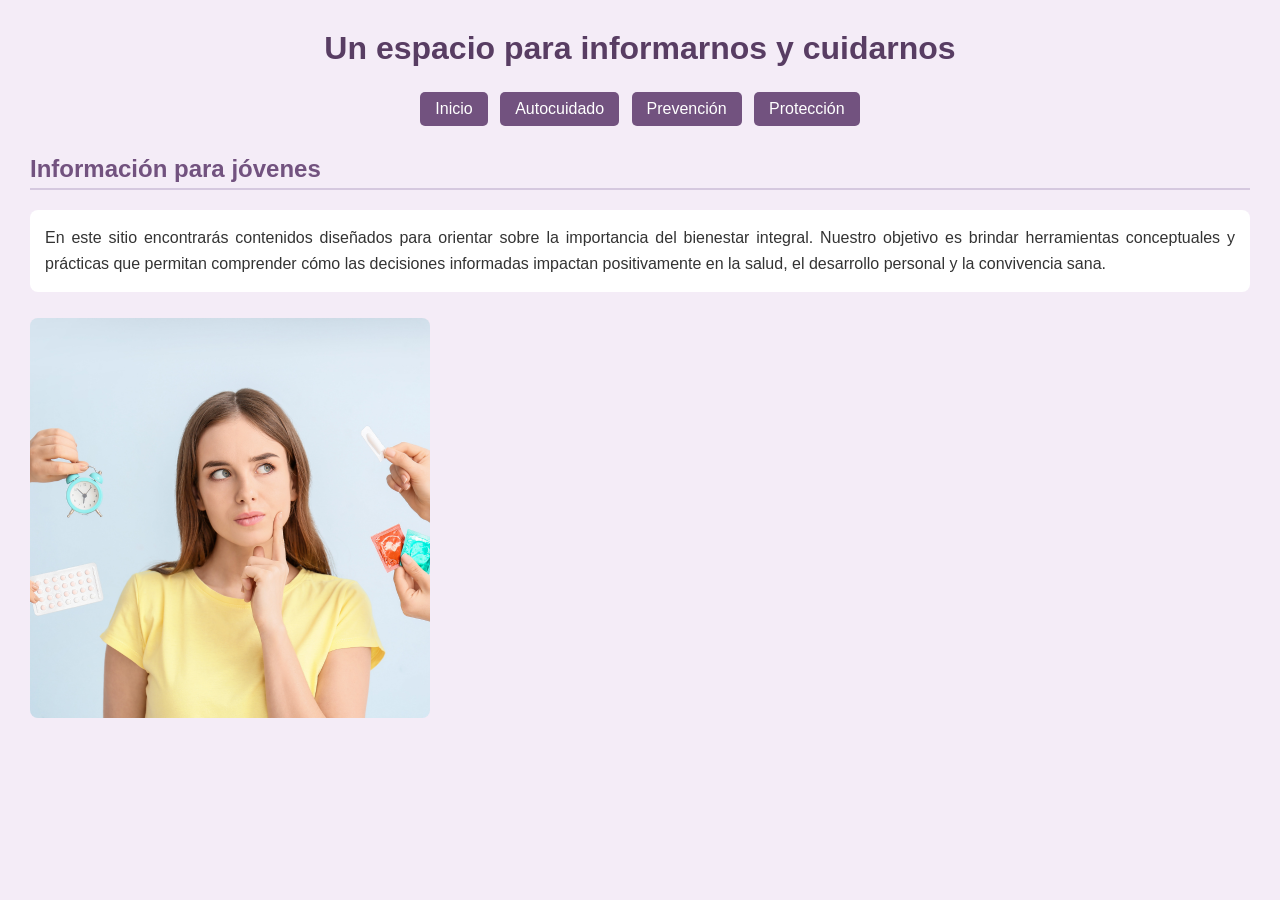
<file: Proyecto_Interdisciplinario_Quezada_Micaela/index.html>
<!DOCTYPE html>
<html lang="es">
<head>
    <meta charset="UTF-8">
    <title>Un espacio para informarnos y cuidarnos</title>
    <link rel="stylesheet" href="estilo.css">
</head>
<body>

    <header>
        <h1>Un espacio para informarnos y cuidarnos</h1>
        <nav>
            <a href="index.html">Inicio</a>
            <a href="Autocuidado.html">Autocuidado</a>
            <a href="Prevención.html">Prevención</a>
            <a href="Protección.html">Protección</a>
        </nav>
    </header>

    <main>
        <h2>Información para jóvenes</h2>
        <p>
            En este sitio encontrarás contenidos diseñados para orientar sobre la importancia del bienestar integral. Nuestro objetivo es brindar herramientas conceptuales y prácticas que permitan comprender cómo las decisiones informadas impactan positivamente en la salud, el desarrollo personal y la convivencia sana.
        </p>

        <div class="imagen">
            <img src="portada.png" alt="Imagen de bienvenida al sitio web">
        </div>
    </main>

</body>
</html>
</file>
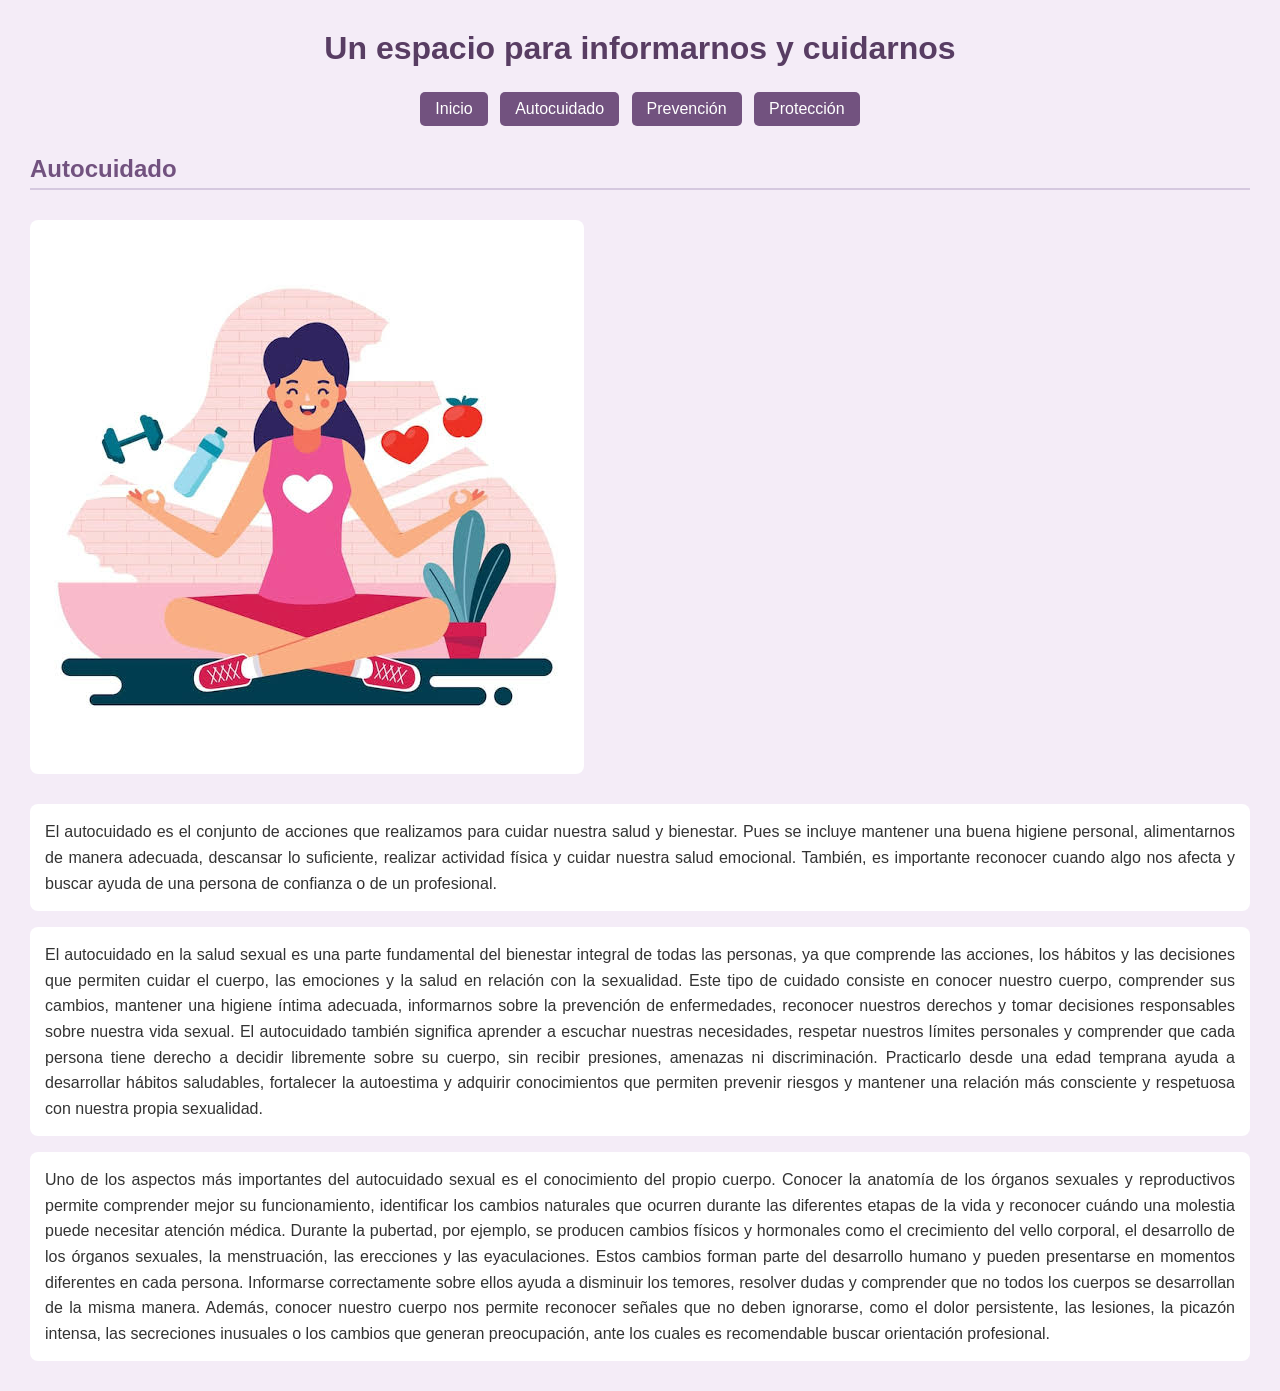
<file: Proyecto_Interdisciplinario_Quezada_Micaela/Autocuidado.html>
<!DOCTYPE html>
<html lang="es">
<head>
    <meta charset="UTF-8">
    <title>Autocuidado</title>
    <link rel="stylesheet" href="estilo.css">
</head>
<body>

    <header>
        <h1>Un espacio para informarnos y cuidarnos</h1>
        <nav>
            <a href="index.html">Inicio</a>
            <a href="Autocuidado.html">Autocuidado</a>
            <a href="Prevención.html">Prevención</a>
            <a href="Protección.html">Protección</a>
        </nav>
    </header>

    <main>
        <h2>Autocuidado</h2>

        <div class="imagen">
            <img src="autocuidado.png" alt="Imagen referente al autocuidado">
        </div>

        <p>
            El autocuidado es el conjunto de acciones que realizamos para cuidar nuestra salud y bienestar. Pues se incluye mantener una buena higiene personal, alimentarnos de manera adecuada, descansar lo suficiente, realizar actividad física y cuidar nuestra salud emocional. También, es importante reconocer cuando algo nos afecta y buscar ayuda de una persona de confianza o de un profesional.
        </p>

        <p>
            El autocuidado en la salud sexual es una parte fundamental del bienestar integral de todas las personas, ya que comprende las acciones, los hábitos y las decisiones que permiten cuidar el cuerpo, las emociones y la salud en relación con la sexualidad. Este tipo de cuidado consiste en conocer nuestro cuerpo, comprender sus cambios, mantener una higiene íntima adecuada, informarnos sobre la prevención de enfermedades, reconocer nuestros derechos y tomar decisiones responsables sobre nuestra vida sexual. El autocuidado también significa aprender a escuchar nuestras necesidades, respetar nuestros límites personales y comprender que cada persona tiene derecho a decidir libremente sobre su cuerpo, sin recibir presiones, amenazas ni discriminación. Practicarlo desde una edad temprana ayuda a desarrollar hábitos saludables, fortalecer la autoestima y adquirir conocimientos que permiten prevenir riesgos y mantener una relación más consciente y respetuosa con nuestra propia sexualidad.
        </p>

        <p>
            Uno de los aspectos más importantes del autocuidado sexual es el conocimiento del propio cuerpo. Conocer la anatomía de los órganos sexuales y reproductivos permite comprender mejor su funcionamiento, identificar los cambios naturales que ocurren durante las diferentes etapas de la vida y reconocer cuándo una molestia puede necesitar atención médica. Durante la pubertad, por ejemplo, se producen cambios físicos y hormonales como el crecimiento del vello corporal, el desarrollo de los órganos sexuales, la menstruación, las erecciones y las eyaculaciones. Estos cambios forman parte del desarrollo humano y pueden presentarse en momentos diferentes en cada persona. Informarse correctamente sobre ellos ayuda a disminuir los temores, resolver dudas y comprender que no todos los cuerpos se desarrollan de la misma manera. Además, conocer nuestro cuerpo nos permite reconocer señales que no deben ignorarse, como el dolor persistente, las lesiones, la picazón intensa, las secreciones inusuales o los cambios que generan preocupación, ante los cuales es recomendable buscar orientación profesional.
        </p>
    </main>

</body>
</html>
</file>
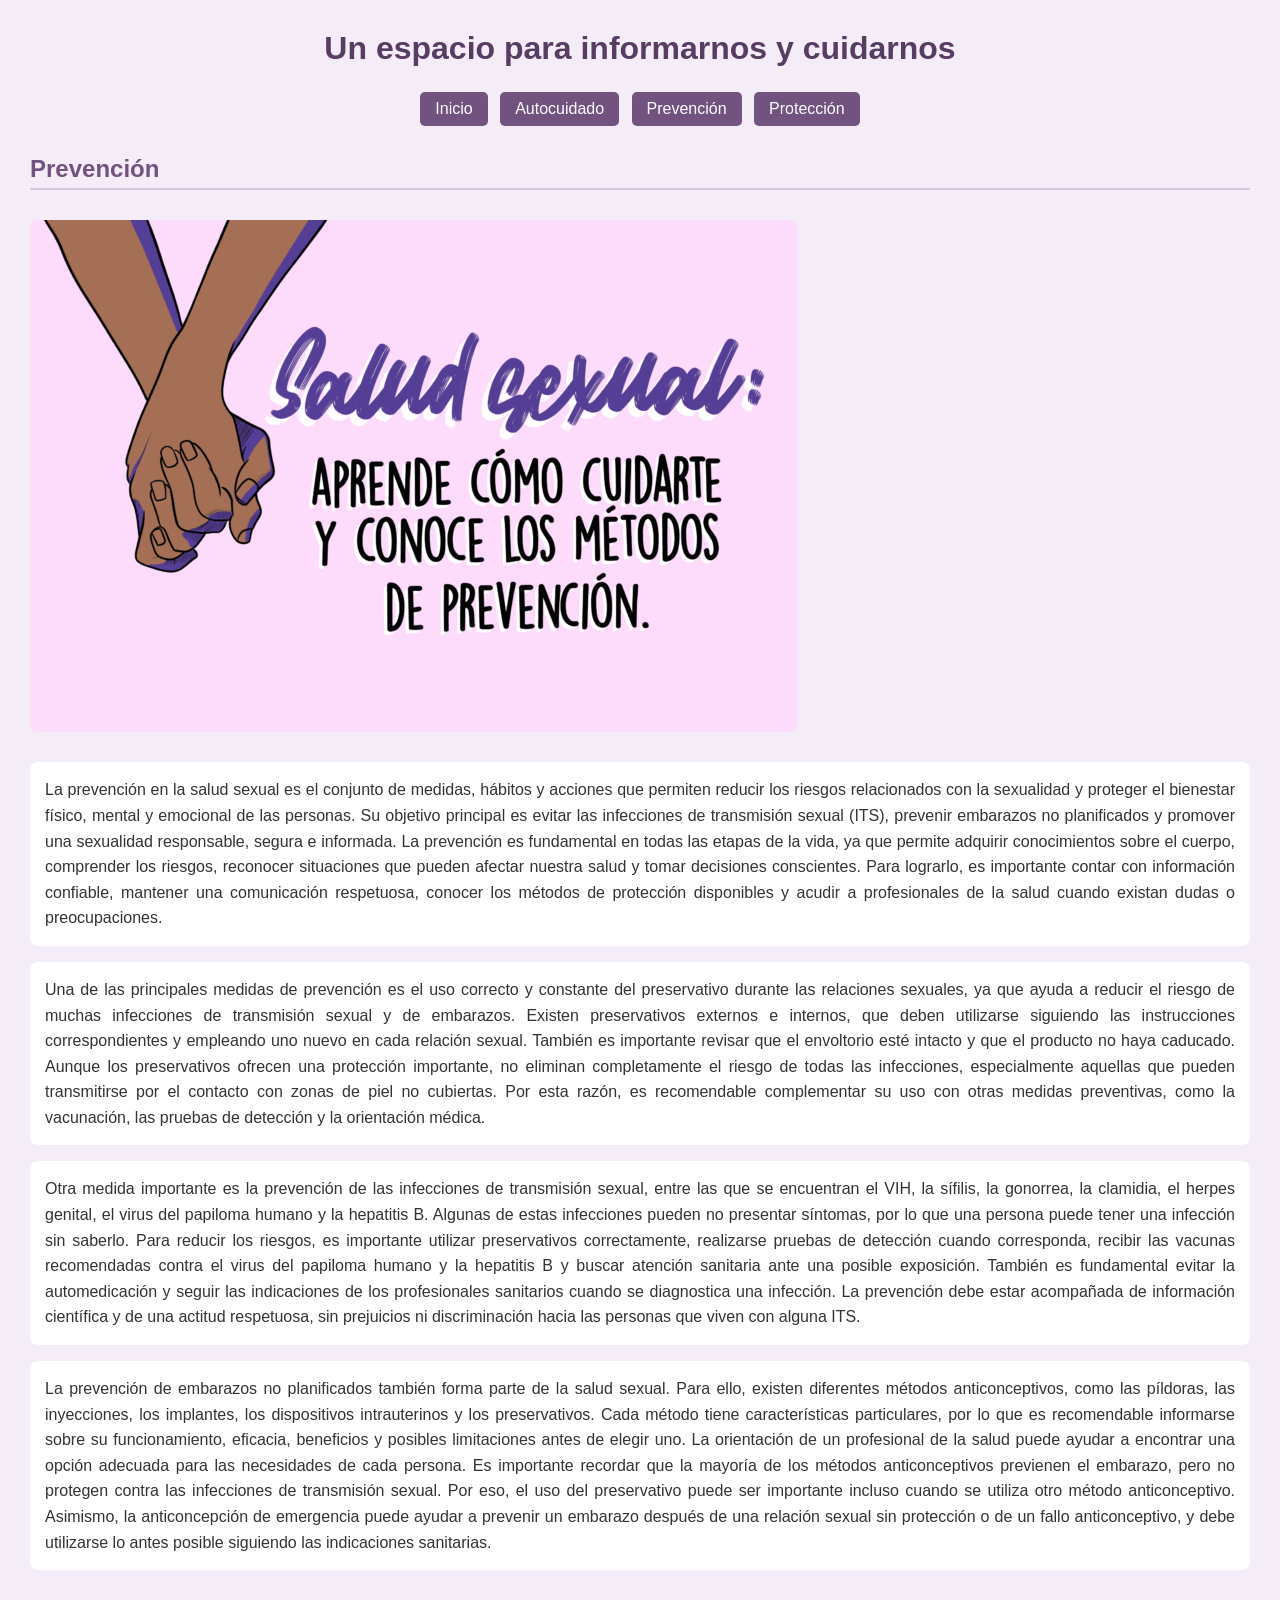
<file: Proyecto_Interdisciplinario_Quezada_Micaela/Prevención.html>
<!DOCTYPE html>
<html lang="es">
<head>
    <meta charset="UTF-8">
    <title>Prevención</title>
    <link rel="stylesheet" href="estilo.css">
</head>
<body>

    <header>
        <h1>Un espacio para informarnos y cuidarnos</h1>
        <nav>
            <a href="index.html">Inicio</a>
            <a href="Autocuidado.html">Autocuidado</a>
            <a href="Prevención.html">Prevención</a>
            <a href="Protección.html">Protección</a>
        </nav>
    </header>

    <main>
        <h2>Prevención</h2>

        <div class="imagen">
            <img src="prevencion.png" alt="Imagen referente a la prevención">
        </div>

        <p>
            La prevención en la salud sexual es el conjunto de medidas, hábitos y acciones que permiten reducir los riesgos relacionados con la sexualidad y proteger el bienestar físico, mental y emocional de las personas. Su objetivo principal es evitar las infecciones de transmisión sexual (ITS), prevenir embarazos no planificados y promover una sexualidad responsable, segura e informada. La prevención es fundamental en todas las etapas de la vida, ya que permite adquirir conocimientos sobre el cuerpo, comprender los riesgos, reconocer situaciones que pueden afectar nuestra salud y tomar decisiones conscientes. Para lograrlo, es importante contar con información confiable, mantener una comunicación respetuosa, conocer los métodos de protección disponibles y acudir a profesionales de la salud cuando existan dudas o preocupaciones.
        </p>

        <p>
            Una de las principales medidas de prevención es el uso correcto y constante del preservativo durante las relaciones sexuales, ya que ayuda a reducir el riesgo de muchas infecciones de transmisión sexual y de embarazos. Existen preservativos externos e internos, que deben utilizarse siguiendo las instrucciones correspondientes y empleando uno nuevo en cada relación sexual. También es importante revisar que el envoltorio esté intacto y que el producto no haya caducado. Aunque los preservativos ofrecen una protección importante, no eliminan completamente el riesgo de todas las infecciones, especialmente aquellas que pueden transmitirse por el contacto con zonas de piel no cubiertas. Por esta razón, es recomendable complementar su uso con otras medidas preventivas, como la vacunación, las pruebas de detección y la orientación médica.
        </p>

        <p>
            Otra medida importante es la prevención de las infecciones de transmisión sexual, entre las que se encuentran el VIH, la sífilis, la gonorrea, la clamidia, el herpes genital, el virus del papiloma humano y la hepatitis B. Algunas de estas infecciones pueden no presentar síntomas, por lo que una persona puede tener una infección sin saberlo. Para reducir los riesgos, es importante utilizar preservativos correctamente, realizarse pruebas de detección cuando corresponda, recibir las vacunas recomendadas contra el virus del papiloma humano y la hepatitis B y buscar atención sanitaria ante una posible exposición. También es fundamental evitar la automedicación y seguir las indicaciones de los profesionales sanitarios cuando se diagnostica una infección. La prevención debe estar acompañada de información científica y de una actitud respetuosa, sin prejuicios ni discriminación hacia las personas que viven con alguna ITS.
        </p>

        <p>
            La prevención de embarazos no planificados también forma parte de la salud sexual. Para ello, existen diferentes métodos anticonceptivos, como las píldoras, las inyecciones, los implantes, los dispositivos intrauterinos y los preservativos. Cada método tiene características particulares, por lo que es recomendable informarse sobre su funcionamiento, eficacia, beneficios y posibles limitaciones antes de elegir uno. La orientación de un profesional de la salud puede ayudar a encontrar una opción adecuada para las necesidades de cada persona. Es importante recordar que la mayoría de los métodos anticonceptivos previenen el embarazo, pero no protegen contra las infecciones de transmisión sexual. Por eso, el uso del preservativo puede ser importante incluso cuando se utiliza otro método anticonceptivo. Asimismo, la anticoncepción de emergencia puede ayudar a prevenir un embarazo después de una relación sexual sin protección o de un fallo anticonceptivo, y debe utilizarse lo antes posible siguiendo las indicaciones sanitarias.
        </p>
    </main>

</body>
</html>
</file>
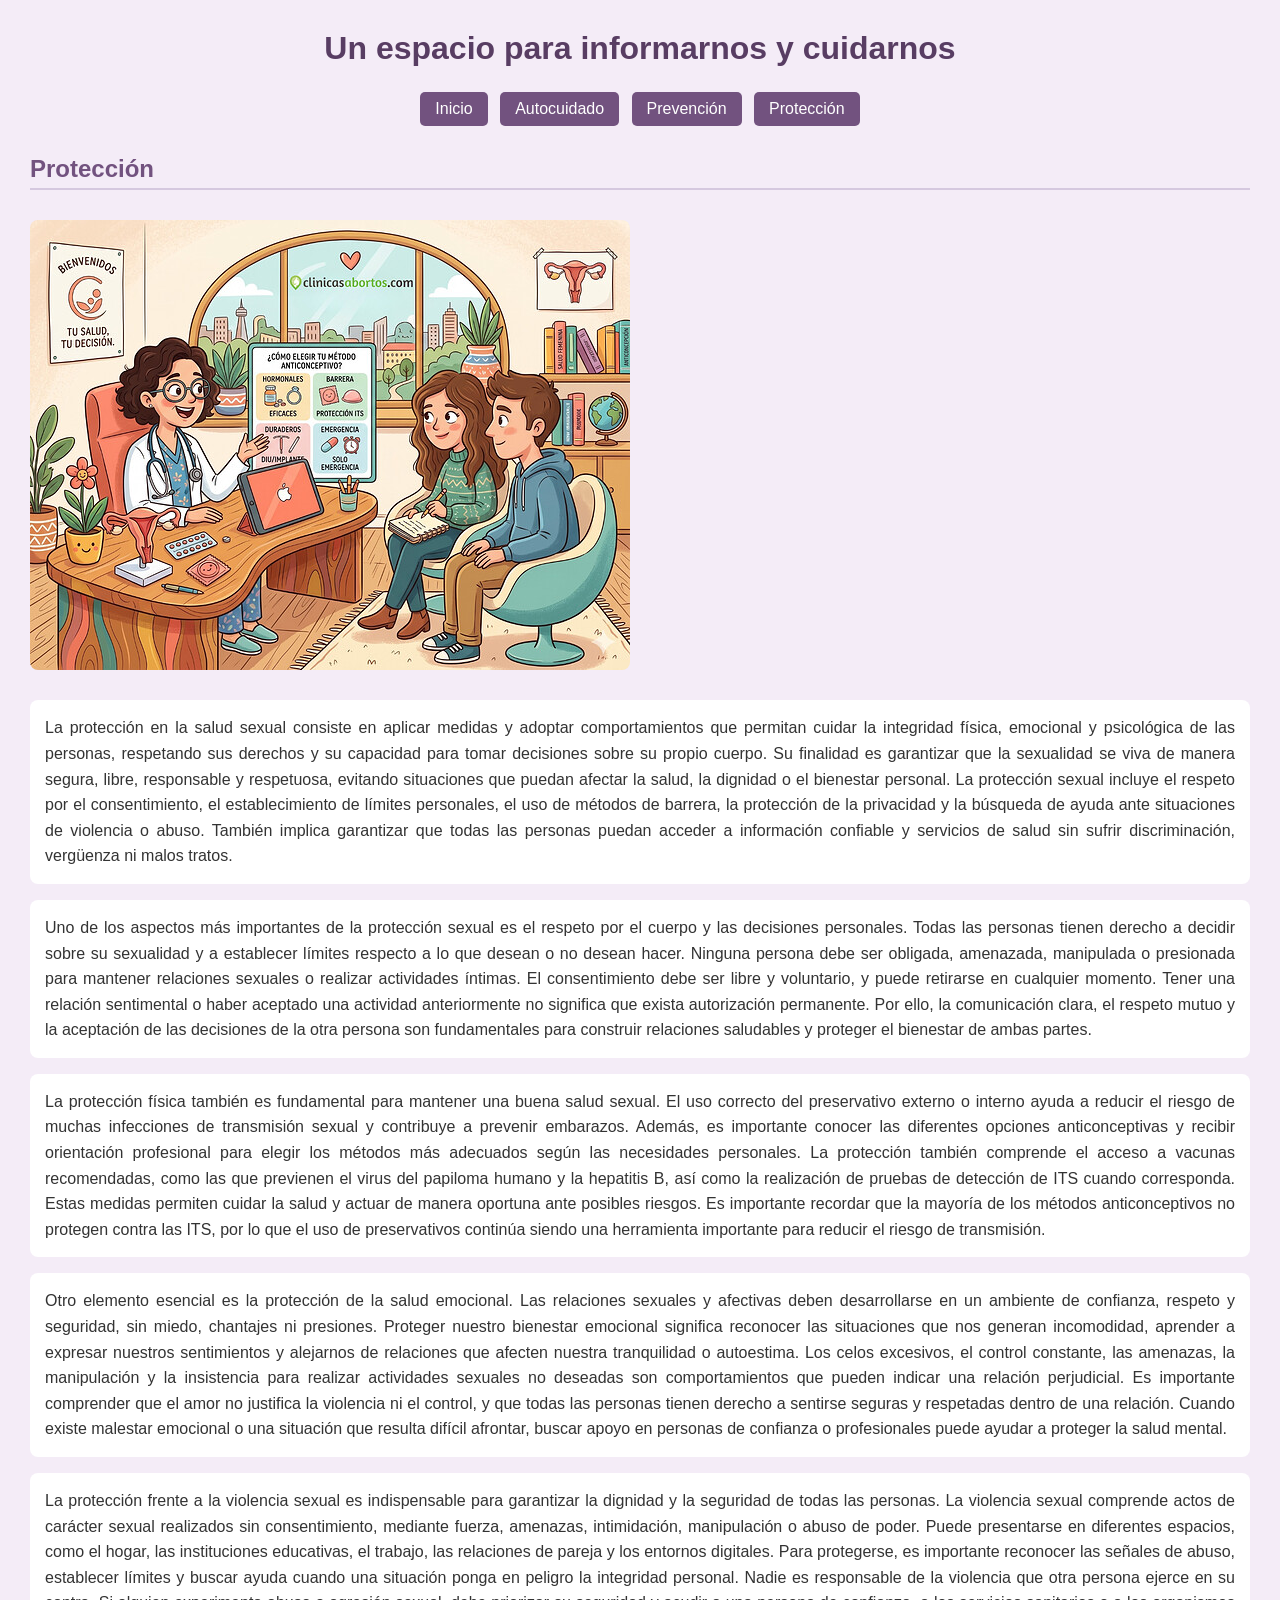
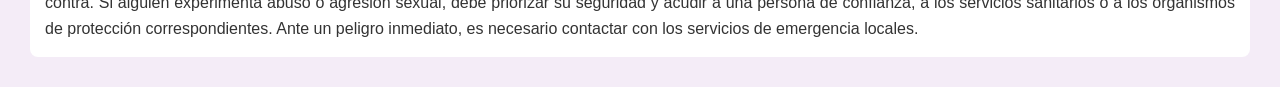
<file: Proyecto_Interdisciplinario_Quezada_Micaela/Protección.html>
<!DOCTYPE html>
<html lang="es">
<head>
    <meta charset="UTF-8">
    <title>Protección</title>
    <link rel="stylesheet" href="estilo.css">
</head>
<body>

    <header>
        <h1>Un espacio para informarnos y cuidarnos</h1>
        <nav>
            <a href="index.html">Inicio</a>
            <a href="Autocuidado.html">Autocuidado</a>
            <a href="Prevención.html">Prevención</a>
            <a href="Protección.html">Protección</a>
        </nav>
    </header>

    <main>
        <h2>Protección</h2>

        <div class="imagen">
            <img src="proteccion.jpg" alt="Imagen referente a la protección">
        </div>

        <p>
            La protección en la salud sexual consiste en aplicar medidas y adoptar comportamientos que permitan cuidar la integridad física, emocional y psicológica de las personas, respetando sus derechos y su capacidad para tomar decisiones sobre su propio cuerpo. Su finalidad es garantizar que la sexualidad se viva de manera segura, libre, responsable y respetuosa, evitando situaciones que puedan afectar la salud, la dignidad o el bienestar personal. La protección sexual incluye el respeto por el consentimiento, el establecimiento de límites personales, el uso de métodos de barrera, la protección de la privacidad y la búsqueda de ayuda ante situaciones de violencia o abuso. También implica garantizar que todas las personas puedan acceder a información confiable y servicios de salud sin sufrir discriminación, vergüenza ni malos tratos.
        </p>

        <p>
            Uno de los aspectos más importantes de la protección sexual es el respeto por el cuerpo y las decisiones personales. Todas las personas tienen derecho a decidir sobre su sexualidad y a establecer límites respecto a lo que desean o no desean hacer. Ninguna persona debe ser obligada, amenazada, manipulada o presionada para mantener relaciones sexuales o realizar actividades íntimas. El consentimiento debe ser libre y voluntario, y puede retirarse en cualquier momento. Tener una relación sentimental o haber aceptado una actividad anteriormente no significa que exista autorización permanente. Por ello, la comunicación clara, el respeto mutuo y la aceptación de las decisiones de la otra persona son fundamentales para construir relaciones saludables y proteger el bienestar de ambas partes.
        </p>

        <p>
            La protección física también es fundamental para mantener una buena salud sexual. El uso correcto del preservativo externo o interno ayuda a reducir el riesgo de muchas infecciones de transmisión sexual y contribuye a prevenir embarazos. Además, es importante conocer las diferentes opciones anticonceptivas y recibir orientación profesional para elegir los métodos más adecuados según las necesidades personales. La protección también comprende el acceso a vacunas recomendadas, como las que previenen el virus del papiloma humano y la hepatitis B, así como la realización de pruebas de detección de ITS cuando corresponda. Estas medidas permiten cuidar la salud y actuar de manera oportuna ante posibles riesgos. Es importante recordar que la mayoría de los métodos anticonceptivos no protegen contra las ITS, por lo que el uso de preservativos continúa siendo una herramienta importante para reducir el riesgo de transmisión.
        </p>

        <p>
            Otro elemento esencial es la protección de la salud emocional. Las relaciones sexuales y afectivas deben desarrollarse en un ambiente de confianza, respeto y seguridad, sin miedo, chantajes ni presiones. Proteger nuestro bienestar emocional significa reconocer las situaciones que nos generan incomodidad, aprender a expresar nuestros sentimientos y alejarnos de relaciones que afecten nuestra tranquilidad o autoestima. Los celos excesivos, el control constante, las amenazas, la manipulación y la insistencia para realizar actividades sexuales no deseadas son comportamientos que pueden indicar una relación perjudicial. Es importante comprender que el amor no justifica la violencia ni el control, y que todas las personas tienen derecho a sentirse seguras y respetadas dentro de una relación. Cuando existe malestar emocional o una situación que resulta difícil afrontar, buscar apoyo en personas de confianza o profesionales puede ayudar a proteger la salud mental.
        </p>

        <p>
            La protección frente a la violencia sexual es indispensable para garantizar la dignidad y la seguridad de todas las personas. La violencia sexual comprende actos de carácter sexual realizados sin consentimiento, mediante fuerza, amenazas, intimidación, manipulación o abuso de poder. Puede presentarse en diferentes espacios, como el hogar, las instituciones educativas, el trabajo, las relaciones de pareja y los entornos digitales. Para protegerse, es importante reconocer las señales de abuso, establecer límites y buscar ayuda cuando una situación ponga en peligro la integridad personal. Nadie es responsable de la violencia que otra persona ejerce en su contra. Si alguien experimenta abuso o agresión sexual, debe priorizar su seguridad y acudir a una persona de confianza, a los servicios sanitarios o a los organismos de protección correspondientes. Ante un peligro inmediato, es necesario contactar con los servicios de emergencia locales.
        </p>
    </main>

</body>
</html>
</file>
<file: Proyecto_Interdisciplinario_Quezada_Micaela/estilo.css>
body {
    font-family: Arial, sans-serif;
    margin: 30px;
    background-color: #f4ecf7;
    color: #333333;
}

header {
    text-align: center;
    margin-bottom: 25px;
}

h1 {
    color: #583d63;
}

nav a {
    text-decoration: none;
    background-color: #72527f;
    color: white;
    padding: 8px 15px;
    margin: 4px;
    border-radius: 5px;
    display: inline-block;
}

nav a:hover {
    background-color: #583d63;
}

h2 {
    color: #72527f;
    border-bottom: 2px solid #d5c8df;
    padding-bottom: 5px;
    margin-top: 25px;
}

p {
    background-color: white;
    padding: 15px;
    border-radius: 8px;
    line-height: 1.6;
    text-align: justify;
}

.imagen img {
    max-width: 100%;
    height: auto;
    border-radius: 8px;
    margin: 10px 0;
}
</file>
